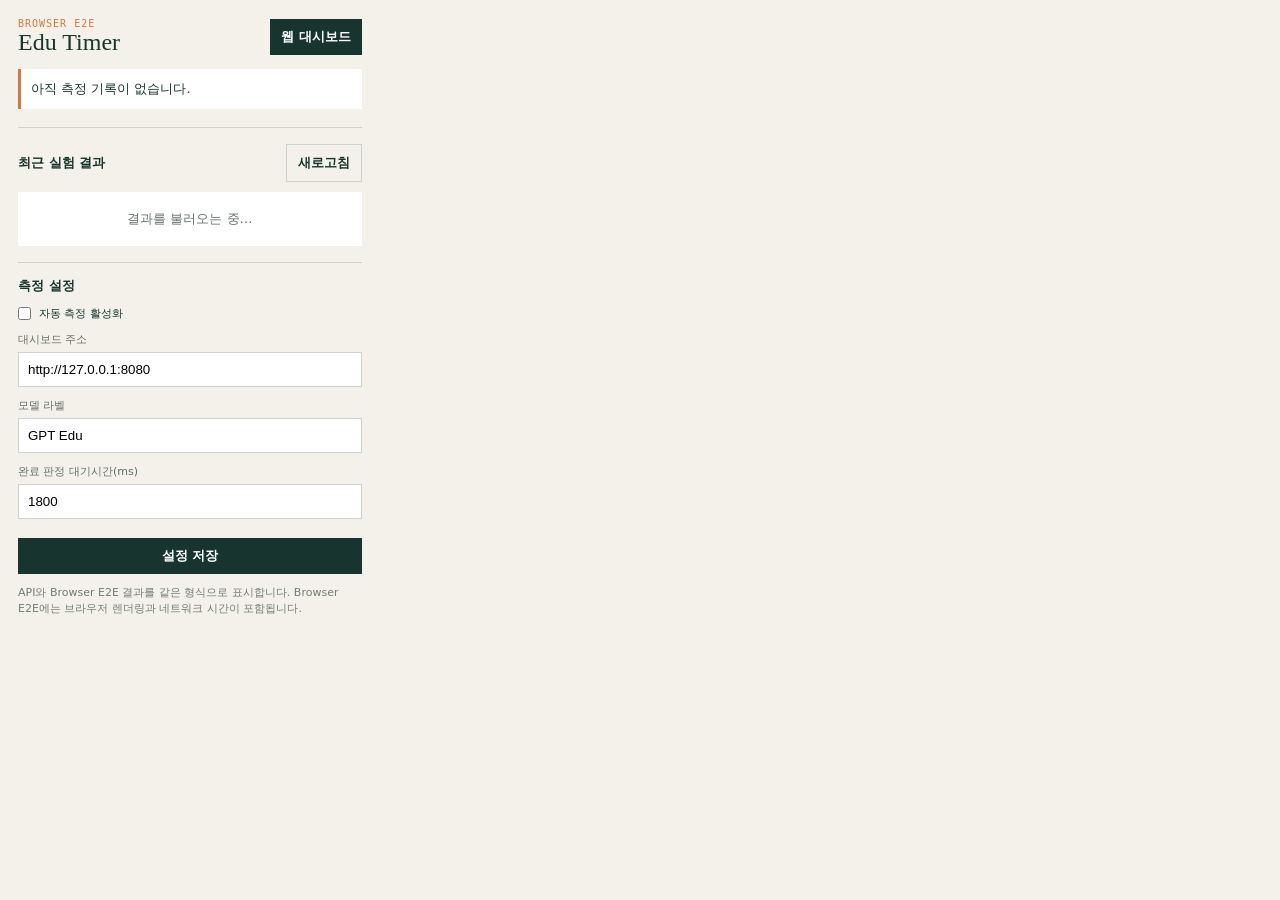
<file: chatgpt-edu-extension/popup.html>
<!doctype html>
<html lang="ko">
<head>
  <meta charset="utf-8">
  <style>
    :root{--ink:#17352e;--muted:#66706a;--paper:#f3f1e9;--line:#ccd2cc;--accent:#d57742}
    *{box-sizing:border-box}body{width:380px;margin:0;padding:18px;background:var(--paper);color:var(--ink);font:13px system-ui}
    h1{font:24px Georgia;margin:0}h2{font-size:13px;margin:0}.header,.section-head{display:flex;align-items:center;justify-content:space-between;gap:8px}
    .eyebrow{font:10px ui-monospace,monospace;color:var(--accent);letter-spacing:1px}.settings{margin-top:16px;padding-top:14px;border-top:1px solid var(--line)}
    label{display:block;margin:11px 0;font-size:11px;color:var(--muted)}input{box-sizing:border-box;width:100%;padding:9px;margin-top:5px;border:1px solid var(--line);background:white}
    .toggle{display:flex;align-items:center;gap:8px;color:var(--ink)}.toggle input{width:auto;margin:0}button,a.button{padding:9px 11px;border:0;background:var(--ink);color:white;font-weight:700;text-decoration:none;cursor:pointer;text-align:center}
    .ghost{background:transparent;color:var(--ink);border:1px solid var(--line)}#save{width:100%;margin-top:8px}.status{margin-top:13px;padding:10px;background:white;border-left:3px solid var(--accent);line-height:1.5}
    .results{margin-top:18px;padding-top:16px;border-top:1px solid var(--line)}#runs{display:grid;gap:8px;margin-top:10px}.run{padding:11px;background:white;border:1px solid var(--line)}
    .run-head{display:flex;justify-content:space-between;gap:10px}.run-head b{overflow:hidden;text-overflow:ellipsis;white-space:nowrap}.run-head time{flex:none;color:var(--muted);font:10px ui-monospace,monospace}
    .source{margin:3px 0 9px;color:var(--muted);font:10px ui-monospace,monospace}.metrics{display:grid;grid-template-columns:repeat(3,1fr);gap:1px;background:var(--line)}
    .metric{padding:7px 5px;background:#fafbf8}.metric span{display:block;color:var(--muted);font-size:9px}.metric strong{display:block;margin-top:3px;font:12px ui-monospace,monospace}.empty{padding:18px;text-align:center;color:var(--muted);background:white}
    .small{font-size:11px;color:#737c76;line-height:1.5}
  </style>
</head>
<body>
  <div class="header"><div><div class="eyebrow">BROWSER E2E</div><h1>Edu Timer</h1></div><a id="dashboard" class="button ghost" target="_blank">웹 대시보드</a></div>
  <div id="status" class="status">아직 측정 기록이 없습니다.</div>

  <section class="results">
    <div class="section-head"><h2>최근 실험 결과</h2><button id="refresh" class="ghost" type="button">새로고침</button></div>
    <div id="runs"><div class="empty">결과를 불러오는 중…</div></div>
  </section>

  <section class="settings">
    <div class="section-head"><h2>측정 설정</h2></div>
    <label class="toggle"><input id="enabled" type="checkbox"> 자동 측정 활성화</label>
    <label>대시보드 주소<input id="backendUrl" value="http://127.0.0.1:8080"></label>
    <label>모델 라벨<input id="modelLabel" value="GPT Edu"></label>
    <label>완료 판정 대기시간(ms)<input id="completionQuietMs" type="number" value="1800" min="800" step="100"></label>
    <button id="save">설정 저장</button>
  </section>
  <p class="small">API와 Browser E2E 결과를 같은 형식으로 표시합니다. Browser E2E에는 브라우저 렌더링과 네트워크 시간이 포함됩니다.</p>
  <script src="popup.js"></script>
</body>
</html>
</file>
